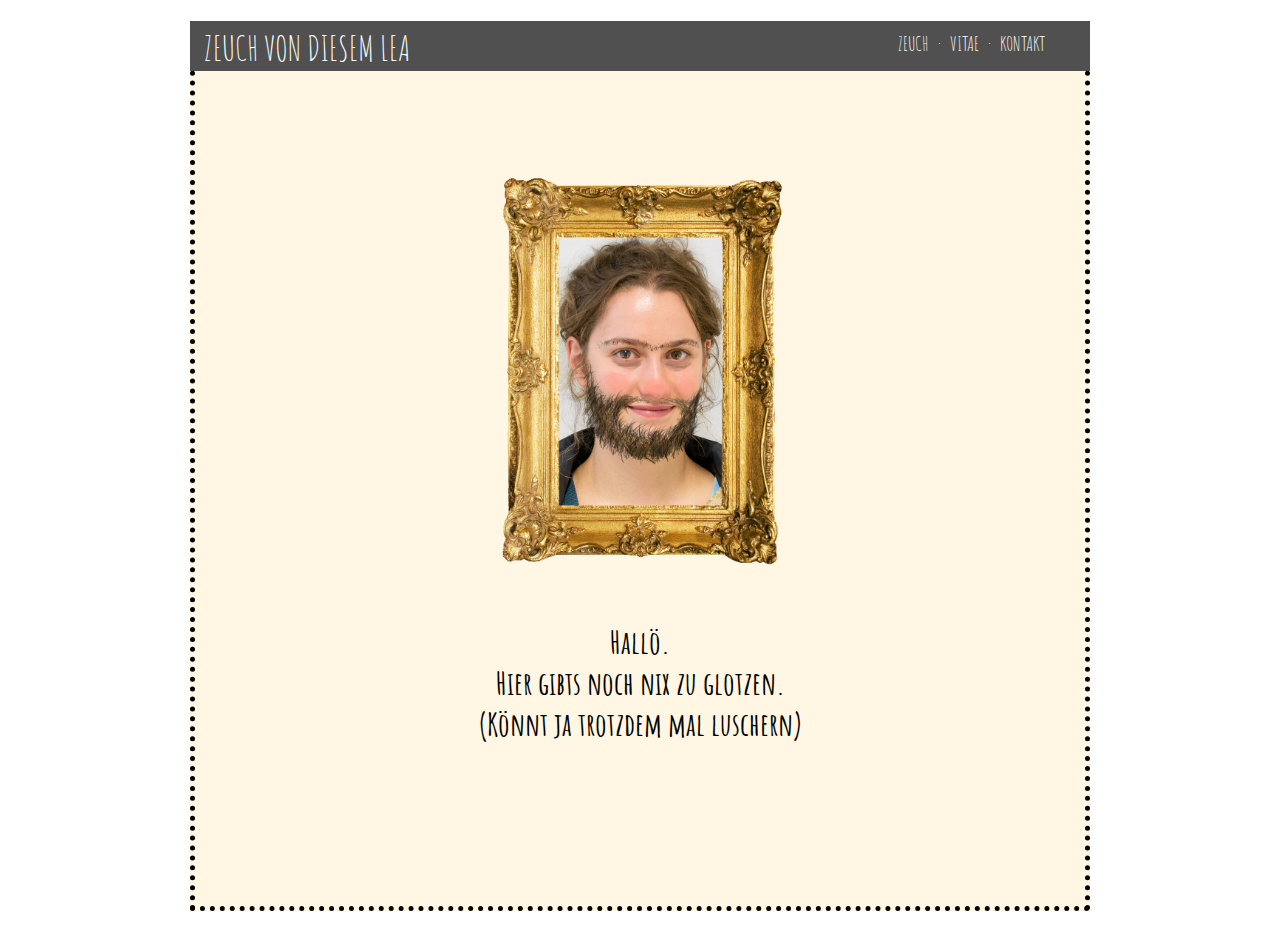
<file: index.html>
<!DOCTYPE html>
<html>
<head>
    <meta charset="utf-8">
<link rel="stylesheet" href="css/style.css" type="text/css">
<link href='https://fonts.googleapis.com/css?family=Amatic+SC' rel='stylesheet' type='text/css'>
</head>
<body>
 <div class="all">
   <div class="border"></div>

  <div class="header">

    <div class="nav">
      <a href="ZEUCH.html">ZEUCH</a> &nbsp; &middot; &nbsp;
      <a href="VITAE.html">VITAE</a> &nbsp; &middot; &nbsp;
      <a href="KONTAKT.html">KONTAKT</a>
    </div>

    <div class="name">
      <a href="ZEUCH VON DIESEM LEA">ZEUCH VON DIESEM LEA</a>
    </div>

  </div>

    <div class="content1">
    <img class="img1" src="img/rahmenmitbart.png" height="400px">
    </div>

    <div class="content2">
    <h1>Hallö.<br>Hier gibts noch nix zu glotzen.<br>(Könnt ja trotzdem mal luschern)
    </div>
 </div>
</body>
</html>
</file>
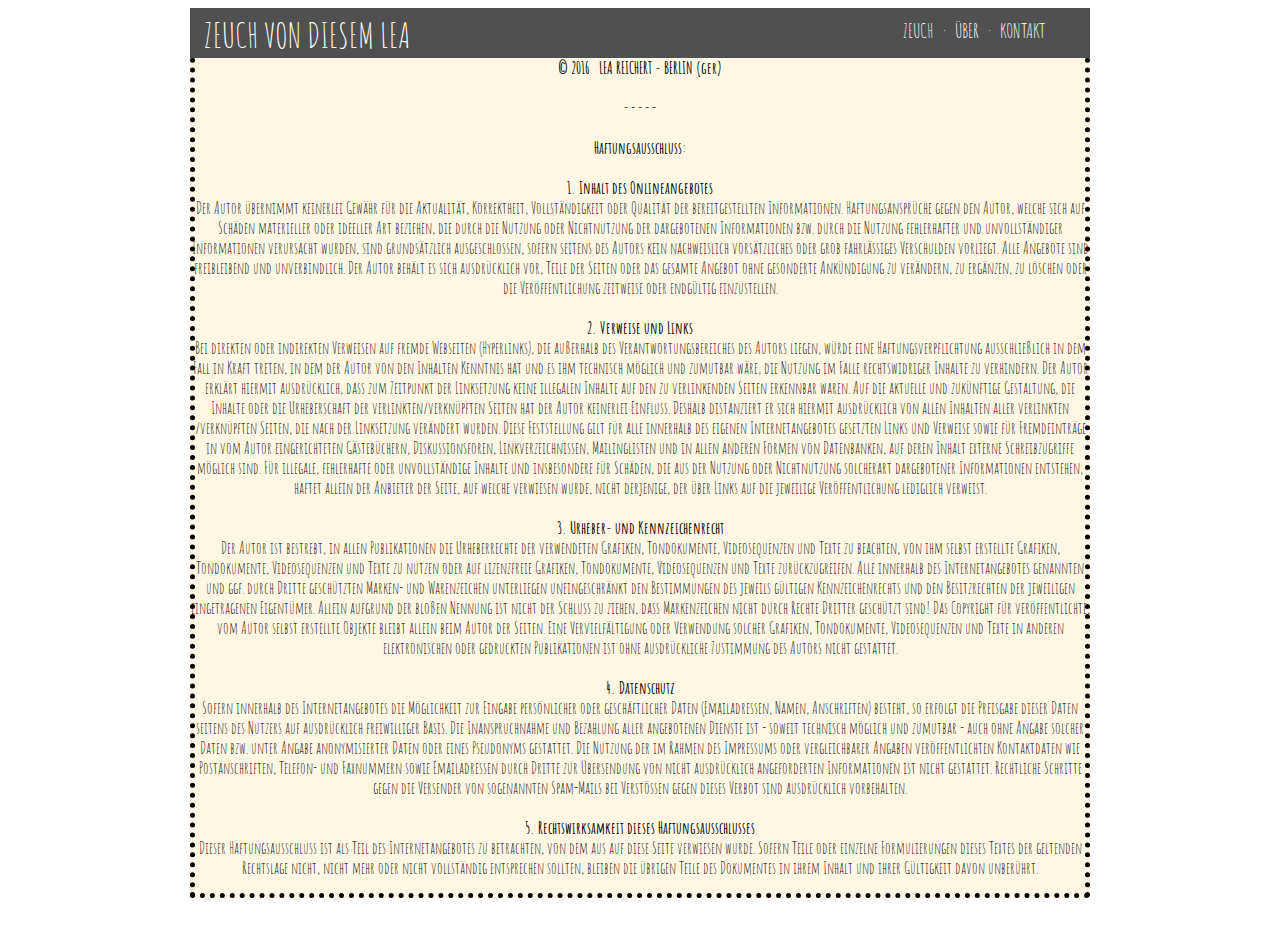
<file: impressum.html>
<!DOCTYPE html>
<html>
    <head>
        <title>LEAs ZEUCH - ZEUCH</title>
        <meta charset="utf-8">
        <meta name="copyright" content="Lea Reichert">
        <meta name="description" content="Hier finden Sie ganz viel Zeuch von diesem Lea...">
        <link rel="shortcut icon" href="favicon.ico" type="image/x-icon">
        <link rel="icon" href="favicon.ico" type="image/x-icon">
        <link rel="stylesheet" href="css/style.css" type="text/css">
        <link href='https://fonts.googleapis.com/css?family=Amatic+SC' rel='stylesheet' type='text/css'>
    </head>
    <body>
        <div class="all" id="all_impressum">
            <div class="border" id="border_impressum"></div>
            <div class="header">
                <div class="nav">
                    <a href="zeuch.html">ZEUCH</a> &nbsp; &middot; &nbsp;
                    <a href="ueber.html">ÜBER</a> &nbsp; &middot; &nbsp;
                    <a href="kontakt.html">KONTAKT</a>
                </div>
                <div class="name">
                    <a href="index.html">ZEUCH VON DIESEM LEA</a>
                </div>
            </div>
            <div class="content1" id="content1_impressum">
                <b>&copy; 2016 &nbsp; LEA REICHERT - BERLIN (ger)</b><br>
                <br>
                - - - - -<br>
                <br>
                <b>Haftungsausschluss:</b><br>
                <br>
                <b>1. Inhalt des Onlineangebotes</b><br>
                Der Autor übernimmt keinerlei Gewähr für die Aktualität, Korrektheit, Vollständigkeit oder Qualität der bereitgestellten Informationen. Haftungsansprüche gegen den Autor, welche sich auf Schäden materieller oder ideeller Art beziehen, die durch die Nutzung oder Nichtnutzung der dargebotenen Informationen bzw. durch die Nutzung fehlerhafter und unvollständiger Informationen verursacht wurden, sind grundsätzlich ausgeschlossen, sofern seitens des Autors kein nachweislich vorsätzliches oder grob fahrlässiges Verschulden vorliegt. Alle Angebote sind freibleibend und unverbindlich. Der Autor behält es sich ausdrücklich vor, Teile der Seiten oder das gesamte Angebot ohne gesonderte Ankündigung zu verändern, zu ergänzen, zu löschen oder die Veröffentlichung zeitweise oder endgültig einzustellen.<br>
                <br>
                <b>2. Verweise und Links</b><br>
                Bei direkten oder indirekten Verweisen auf fremde Webseiten (Hyperlinks), die außerhalb des Verantwortungsbereiches des Autors liegen, würde eine Haftungsverpflichtung ausschließlich in dem Fall in Kraft treten, in dem der Autor von den Inhalten Kenntnis hat und es ihm technisch möglich und zumutbar wäre, die Nutzung im Falle rechtswidriger Inhalte zu verhindern. Der Autor erklärt hiermit ausdrücklich, dass zum Zeitpunkt der Linksetzung keine illegalen Inhalte auf den zu verlinkenden Seiten erkennbar waren. Auf die aktuelle und zukünftige Gestaltung, die Inhalte oder die Urheberschaft der verlinkten/verknüpften Seiten hat der Autor keinerlei Einfluss. Deshalb distanziert er sich hiermit ausdrücklich von allen Inhalten aller verlinkten /verknüpften Seiten, die nach der Linksetzung verändert wurden. Diese Feststellung gilt für alle innerhalb des eigenen Internetangebotes gesetzten Links und Verweise sowie für Fremdeinträge in vom Autor eingerichteten Gästebüchern, Diskussionsforen, Linkverzeichnissen, Mailinglisten und in allen anderen Formen von Datenbanken, auf deren Inhalt externe Schreibzugriffe möglich sind. Für illegale, fehlerhafte oder unvollständige Inhalte und insbesondere für Schäden, die aus der Nutzung oder Nichtnutzung solcherart dargebotener Informationen entstehen, haftet allein der Anbieter der Seite, auf welche verwiesen wurde, nicht derjenige, der über Links auf die jeweilige Veröffentlichung lediglich verweist.<br>
                <br>
                <b>3. Urheber- und Kennzeichenrecht</b><br>
                Der Autor ist bestrebt, in allen Publikationen die Urheberrechte der verwendeten Grafiken, Tondokumente, Videosequenzen und Texte zu beachten, von ihm selbst erstellte Grafiken, Tondokumente, Videosequenzen und Texte zu nutzen oder auf lizenzfreie Grafiken, Tondokumente, Videosequenzen und Texte zurückzugreifen. Alle innerhalb des Internetangebotes genannten und ggf. durch Dritte geschützten Marken- und Warenzeichen unterliegen uneingeschränkt den Bestimmungen des jeweils gültigen Kennzeichenrechts und den Besitzrechten der jeweiligen eingetragenen Eigentümer. Allein aufgrund der bloßen Nennung ist nicht der Schluss zu ziehen, dass Markenzeichen nicht durch Rechte Dritter geschützt sind! Das Copyright für veröffentlichte, vom Autor selbst erstellte Objekte bleibt allein beim Autor der Seiten. Eine Vervielfältigung oder Verwendung solcher Grafiken, Tondokumente, Videosequenzen und Texte in anderen elektronischen oder gedruckten Publikationen ist ohne ausdrückliche Zustimmung des Autors nicht gestattet.<br>
                <br>
                <b>4. Datenschutz</b><br>
                Sofern innerhalb des Internetangebotes die Möglichkeit zur Eingabe persönlicher oder geschäftlicher Daten (Emailadressen, Namen, Anschriften) besteht, so erfolgt die Preisgabe dieser Daten seitens des Nutzers auf ausdrücklich freiwilliger Basis. Die Inanspruchnahme und Bezahlung aller angebotenen Dienste ist - soweit technisch möglich und zumutbar - auch ohne Angabe solcher Daten bzw. unter Angabe anonymisierter Daten oder eines Pseudonyms gestattet. Die Nutzung der im Rahmen des Impressums oder vergleichbarer Angaben veröffentlichten Kontaktdaten wie Postanschriften, Telefon- und Faxnummern sowie Emailadressen durch Dritte zur Übersendung von nicht ausdrücklich angeforderten Informationen ist nicht gestattet. Rechtliche Schritte gegen die Versender von sogenannten Spam-Mails bei Verstössen gegen dieses Verbot sind ausdrücklich vorbehalten.<br>
                <br>
                <b>5. Rechtswirksamkeit dieses Haftungsausschlusses</b><br>
                Dieser Haftungsausschluss ist als Teil des Internetangebotes zu betrachten, von dem aus auf diese Seite verwiesen wurde. Sofern Teile oder einzelne Formulierungen dieses Textes der geltenden Rechtslage nicht, nicht mehr oder nicht vollständig entsprechen sollten, bleiben die übrigen Teile des Dokumentes in ihrem Inhalt und ihrer Gültigkeit davon unberührt.
            </div>
            <div class="impressum">
                &copy; 2016 &nbsp; Lea Reichert &nbsp; - &nbsp; <font color="#e5acb6"><b>Impressum</b></font>
            </div>
        </div>
    </body>
</html>
</file>
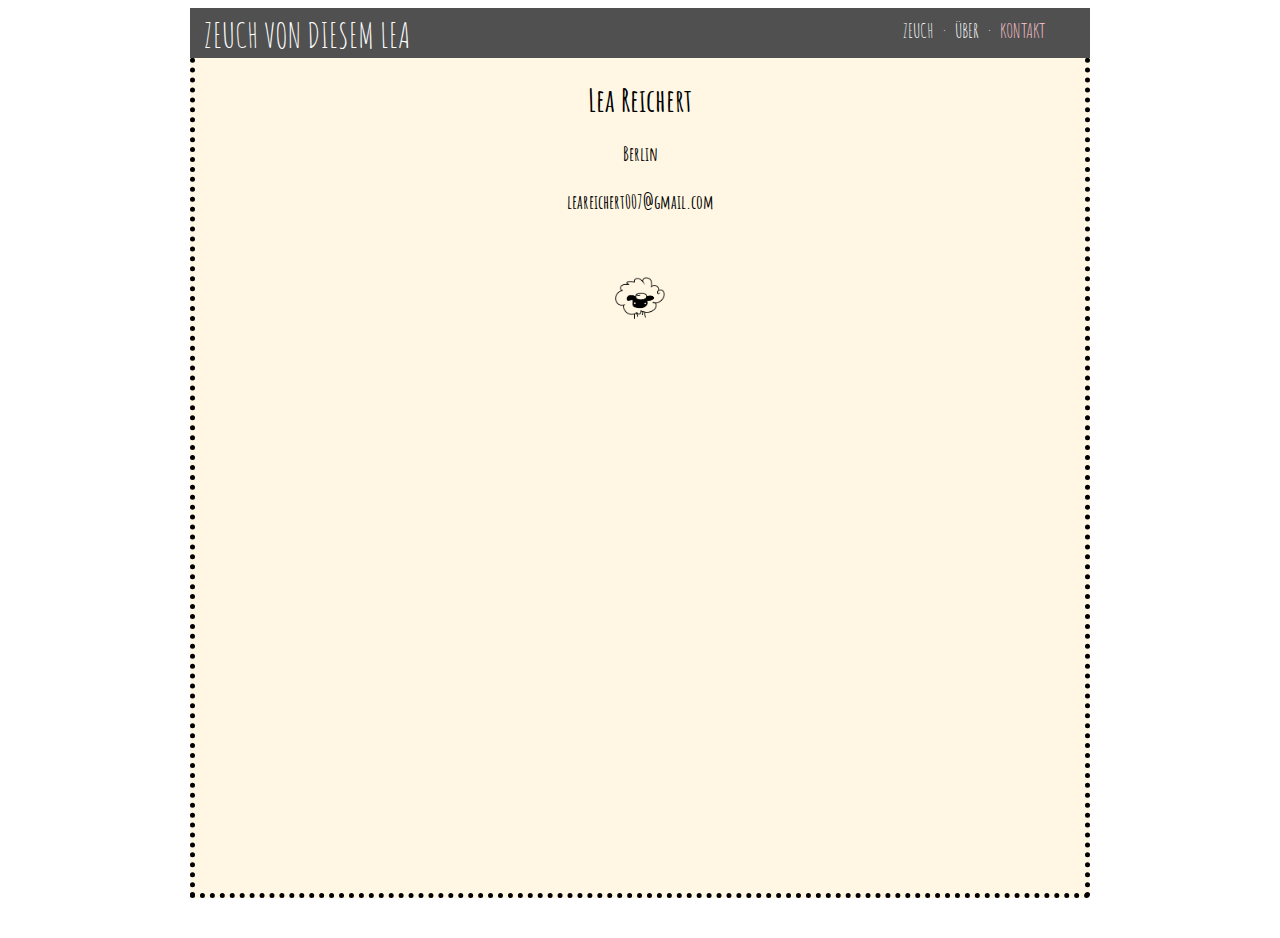
<file: kontakt.html>
<!DOCTYPE html>
<html>
    <head>
        <title>LEAs ZEUCH - KONTAKT</title>
        <meta charset="utf-8">
        <meta name="copyright" content="Lea Reichert">
        <meta name="description" content="Hier finden Sie ganz viel Zeuch von diesem Lea...">
        <link rel="shortcut icon" href="favicon.ico" type="image/x-icon">
        <link rel="icon" href="favicon.ico" type="image/x-icon">
        <link rel="stylesheet" href="css/style.css" type="text/css">
        <link href='https://fonts.googleapis.com/css?family=Amatic+SC' rel='stylesheet' type='text/css'>
    </head>
    <body>
        <div class="all" id="all_kontakt">
            <div class="border" id="border_kontakt"></div>
            <div class="header">
                <div class="nav">
                    <a href="zeuch.html">ZEUCH</a> &nbsp; &middot; &nbsp;
                    <a href="ueber.html">ÜBER</a> &nbsp; &middot; &nbsp;
                    <font color="#ffc6d0">KONTAKT</font>
                </div>
                <div class="name">
                    <a href="index.html">ZEUCH VON DIESEM LEA</a>
                </div>
            </div>
            <div class="content1" id="content1_kontakt">
                <h1><b>Lea Reichert</b></h1>
                <h3>Berlin<br><br>
                    leareichert007@gmail.com</h3> <br><br>
                <img src="img/kleinesschaf.png" height="50px">
            </div>
            <div class="impressum">
                &copy; 2016 &nbsp; Lea Reichert &nbsp; - &nbsp; <a href="impressum.html"><b>Impressum</b></a>
            </div>
        </div>
    </body>
</html>
</file>
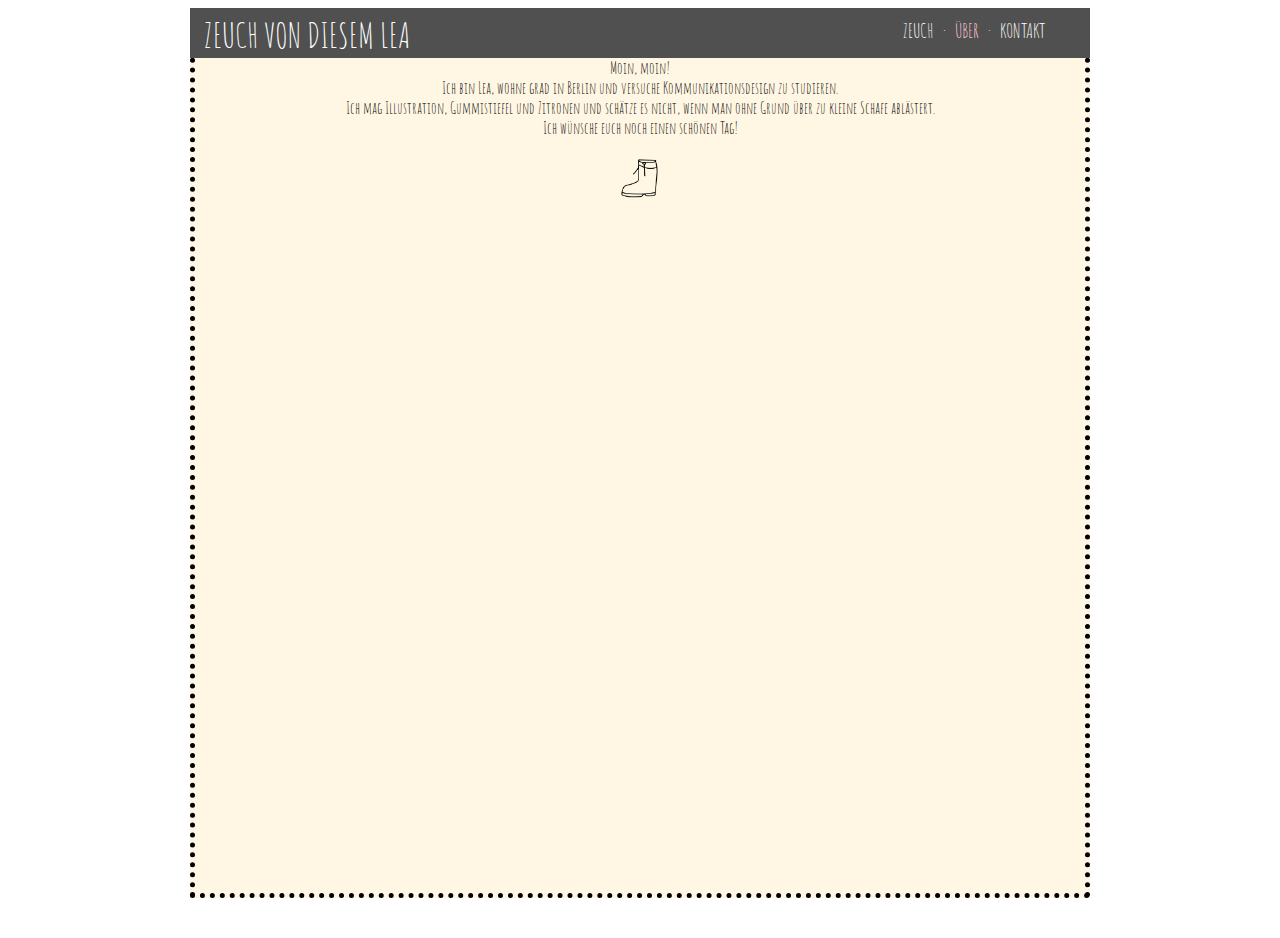
<file: ueber.html>
<!DOCTYPE html>
<html>
    <head>
        <title>LEAs ZEUCH - ÜBER</title>
        <meta charset="utf-8">
        <meta name="copyright" content="Lea Reichert">
        <meta name="description" content="Hier finden Sie ganz viel Zeuch von diesem Lea...">
        <link rel="shortcut icon" href="favicon.ico" type="image/x-icon">
        <link rel="icon" href="favicon.ico" type="image/x-icon">
        <link rel="stylesheet" href="css/style.css" type="text/css">
        <link href='https://fonts.googleapis.com/css?family=Amatic+SC' rel='stylesheet' type='text/css'>
    </head>
    <body>
        <div class="all" id="all_ueber">
            <div class="border" id="border_ueber"></div>
            <div class="header">
                <div class="nav">
                    <a href="zeuch.html">ZEUCH</a> &nbsp; &middot; &nbsp;
                    <font color="#ffc6d0">ÜBER</font> &nbsp; &middot; &nbsp;
                    <a href="kontakt.html">KONTAKT</a>
                </div>
                <div class="name">
                    <a href="index.html">ZEUCH VON DIESEM LEA</a>
                </div>
            </div>
            <div class="content1" id="content1_ueber">
            Moin, moin!<br>Ich bin Lea, wohne grad in Berlin und versuche Kommunikationsdesign zu studieren.<br> Ich mag Illustration, Gummistiefel und Zitronen und schätze es nicht, wenn man ohne Grund über zu kleine Schafe ablästert.<br>
            Ich wünsche euch noch einen schönen Tag! <br><br>
            <img src="img/gummistiefel.png" height="40px">
            </div>    
            <div class="impressum">
                &copy; 2016 &nbsp; Lea Reichert &nbsp; - &nbsp; <a href="impressum.html"><b>Impressum</b></a>
            </div>
        </div>
    </body>
</html>
</file>
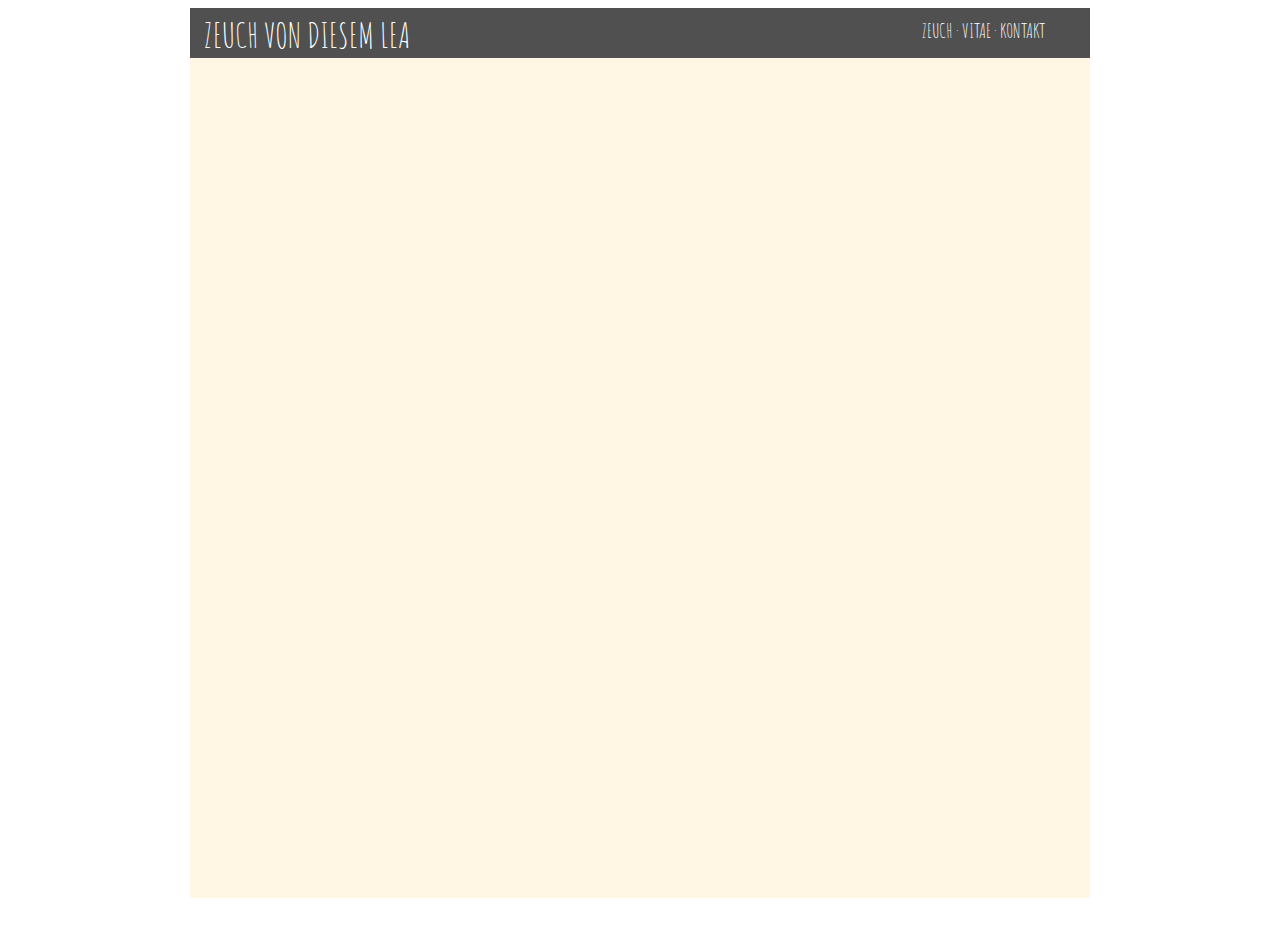
<file: VITAE.html>
<!DOCTYPE html>
<html>
<head>
    <meta charset="utf-8">
<link rel="stylesheet" href="css/style.css" type="text/css">
<link href='https://fonts.googleapis.com/css?family=Amatic+SC' rel='stylesheet' type='text/css'>
</head>
<body>
 <div class="all">

  <div class="header">

    <div class="nav">
      <a href="ZEUCH.html">ZEUCH</a> &middot;
      <a href="VITAE.html">VITAE</a> &middot;
      <a href="KONTAKT.html">KONTAKT</a>
    </div>

    <div class="name">
      <a href="ZEUCH VON DIESEM LEA">ZEUCH VON DIESEM LEA</a>
    </div>

  </div>
</file>
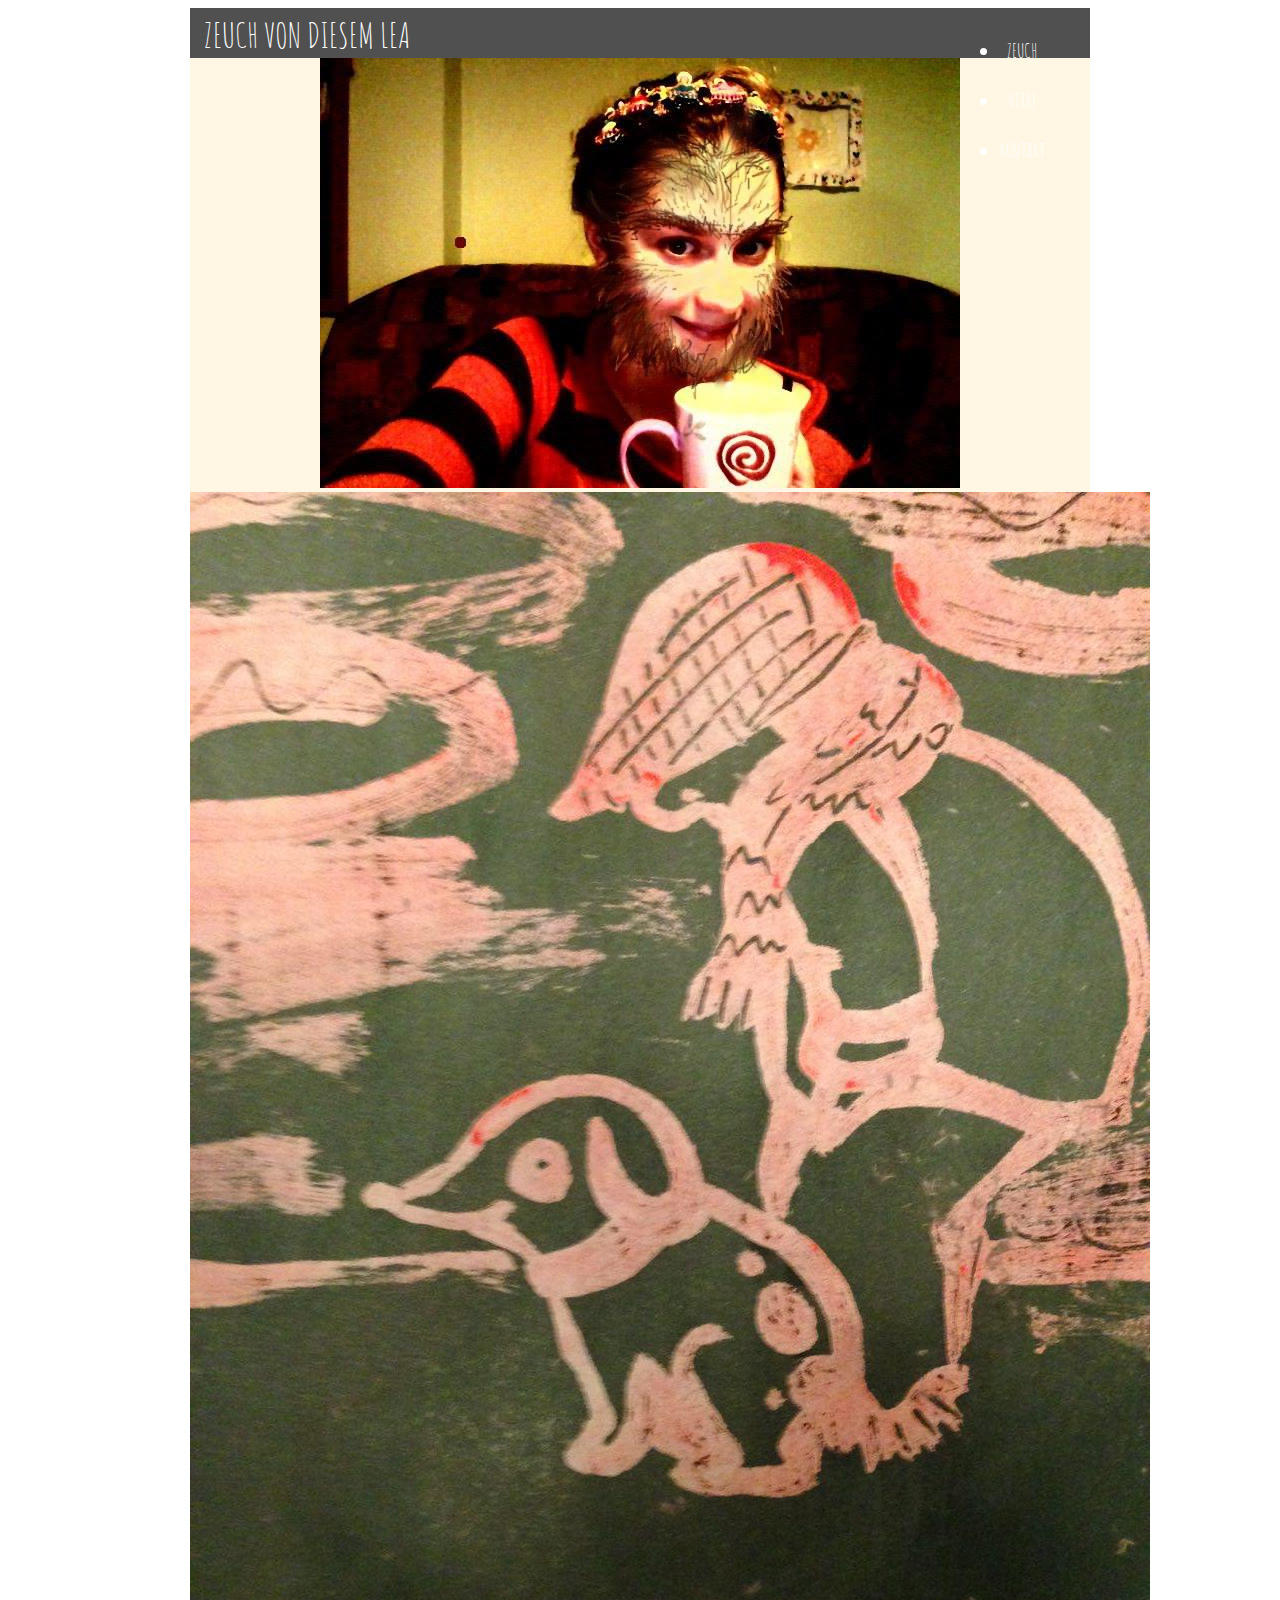
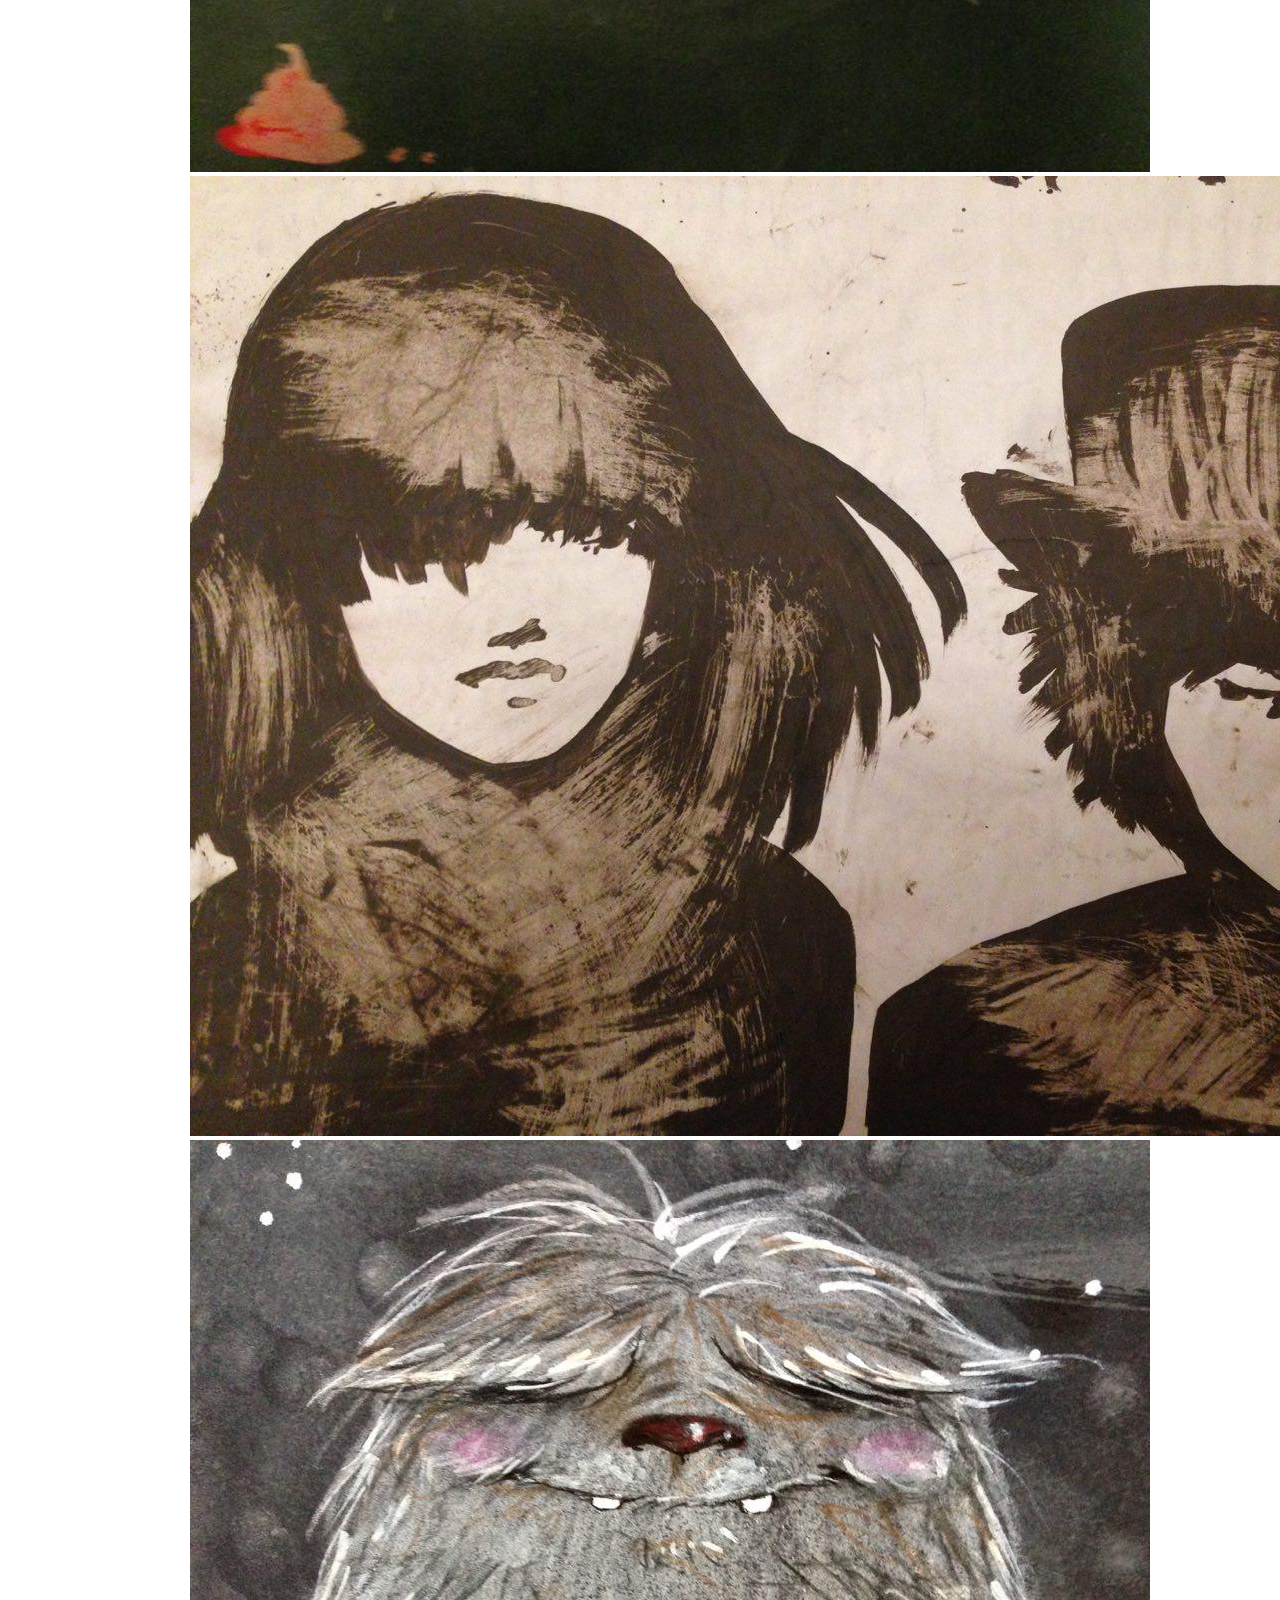
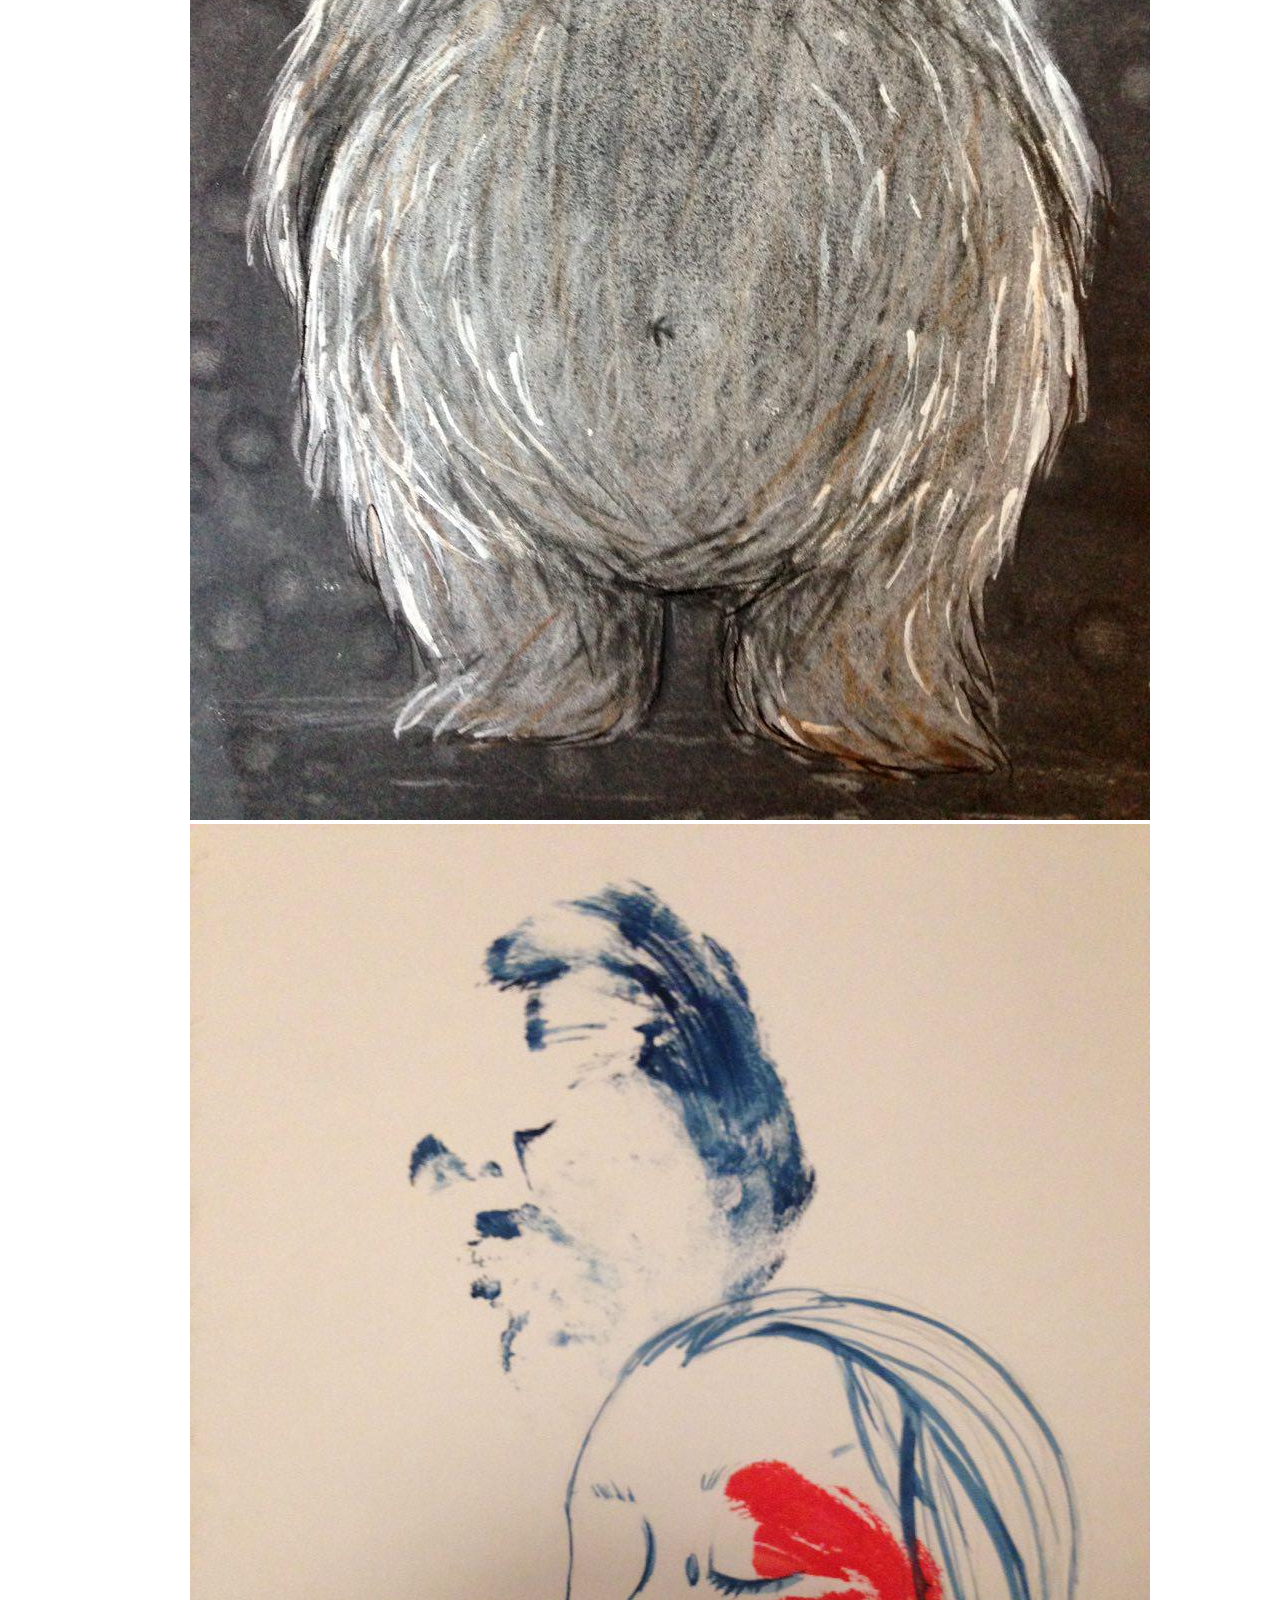
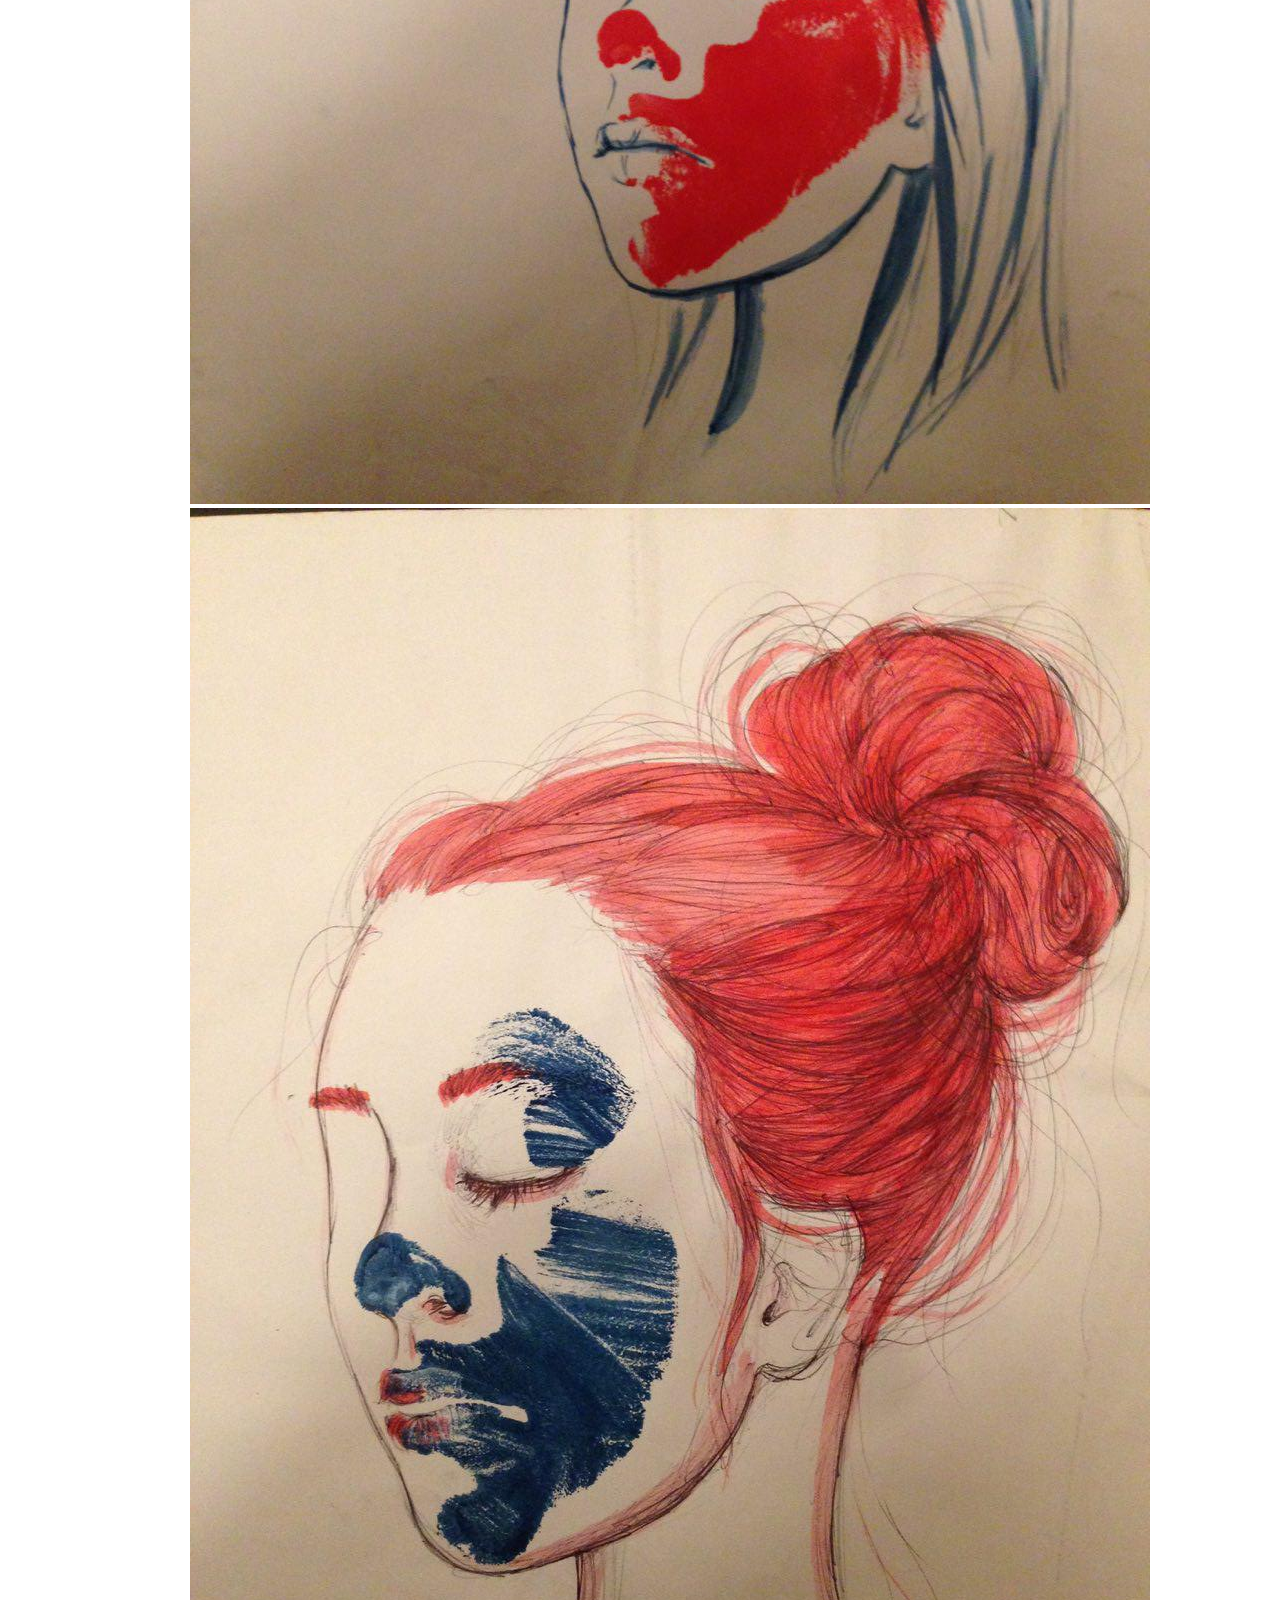
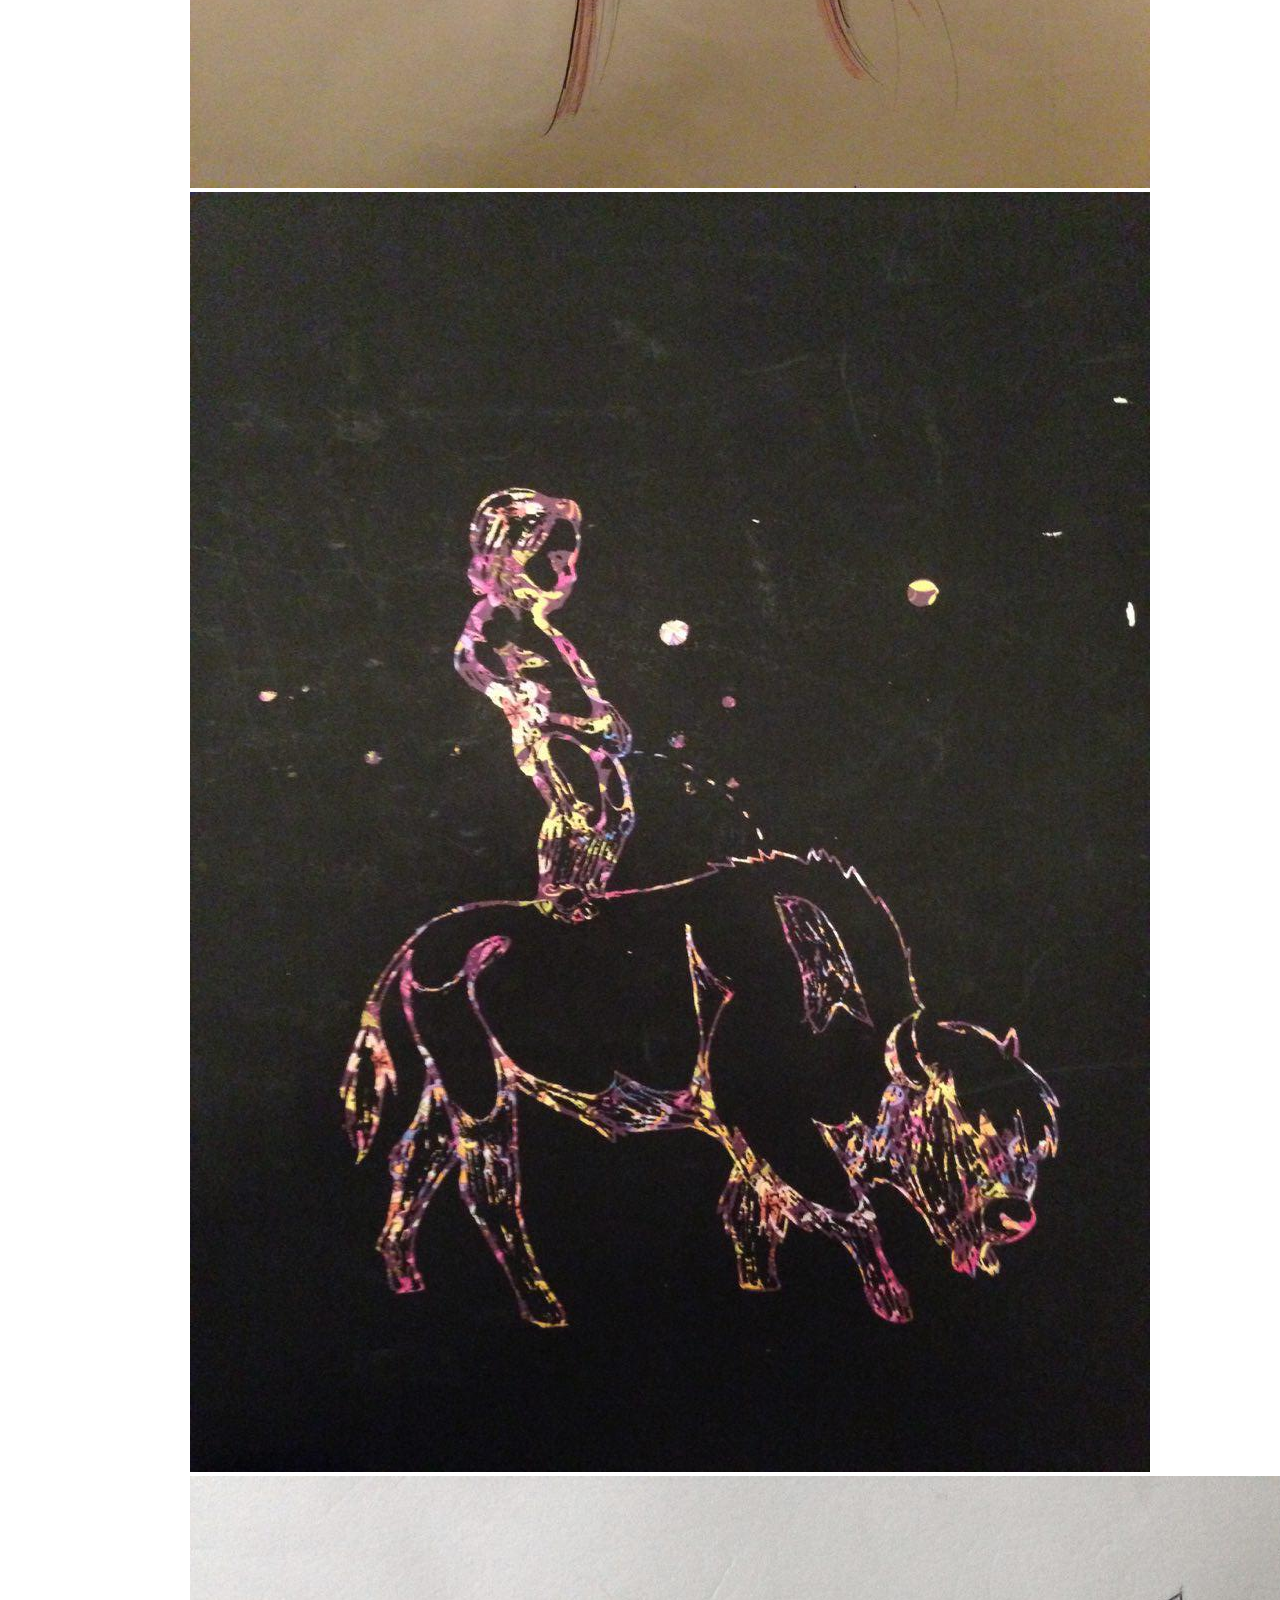
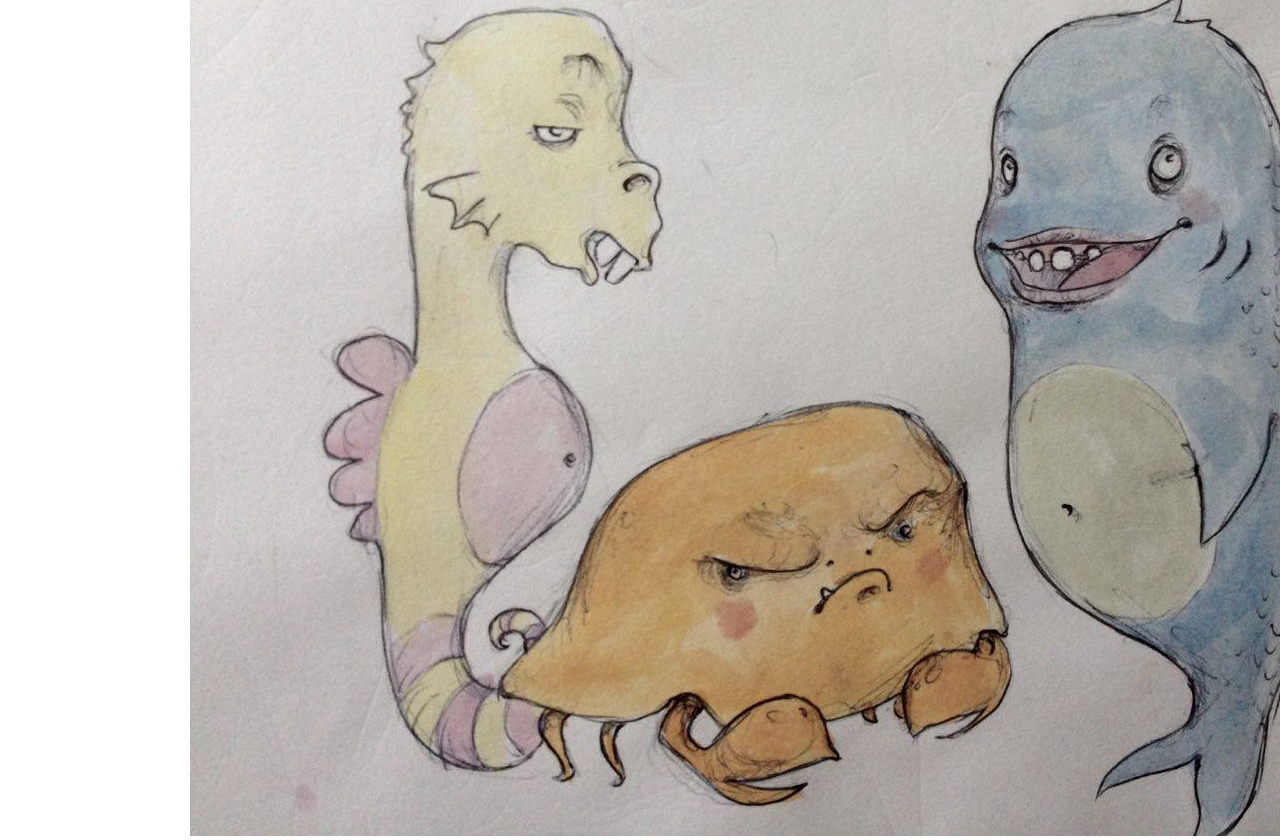
<file: ZEUCH.html>
<!DOCTYPE html>
<html>
<head>
    <meta charset="utf-8">
<link rel="stylesheet" href="css/style.css" type="text/css">
<link href='https://fonts.googleapis.com/css?family=Amatic+SC' rel='stylesheet' type='text/css'>
</head>
<body>
 <div class="all">

  <div class="header">

    <div class="nav">
      <ul>

      <li><a href="ZEUCH.html">ZEUCH</a></li> &middot;
      <li><a href="VITAE.html">VITAE</a></li> &middot;
      <li><a href="KONTAKT.html">KONTAKT</a></li>
      </ul>
    </div>

    <div class="name">
      <a href="index.html">ZEUCH VON DIESEM LEA</a>
    </div>

  </div>

  <div class="content">
    <img class="bild1" src="img/bäri.jpg">
    <img class="bild1" src="img/webseite-dasgeschäft.jpg">
    <img class="bild1" src="img/webseite-haareundhut.jpg">
    <img class="bild1" src="img/webseite-jeti.jpg">
    <img class="bild1" src="img/webseite-stempelkopp1.jpg">
    <img class="bild1" src="img/webseite-stempelkopp2.jpg">
    <img class="bild1" src="img/webseite-symbiose.jpg">
    <img class="bild1" src="img/webseite-wassertiere.jpg">

  </div>
</file>
<file: css/style.css>
.all {
  position: relative;
  margin: 0px auto;
  width: 900px;
  height: 890px;
  background-color: #fff7e3;
  text-align: center;
  font-family: 'Amatic SC', cursive;
  margin-bottom: 40px;
  }
.border  {
  position: absolute;
  width: 890px;
  height: 880px;
  border-style: dotted;
  border-width: 5px;
  z-index:2;
  }
.header {
  position: absolute;
  width: 900px;
  height: 50px;
  background-color: #505050;
  z-index:3;
  }
.nav  {
  float: right;
  color: white;
  list-style: none;
  font-family: 'Amatic SC', cursive;
  font-size: 20px;
  margin-top: 10px;
  margin-right: 45px;
  }
.nav a {
  text-decoration: none;
  color: white;
  }
.name {
  float: left;
  color: white;
  list-style: none;
  font-family: 'Amatic SC', cursive;
  font-size: 35px;
  margin-top: 4px;
  margin-left: 14px;
  }
.name a {
  text-decoration: none;
  color: white;
  }
.content1 {
  position: absolute;
  top: 50px;
  width: 900px;
  height: 750px;
  background-color: #fff7e3;
  }
.img1 {
  position: absolute;
  left: 305px;
  top: 100px;

  }
.content2 {
  position: relative;
  top: 600px;
  width: 900px;
  font-size: 0,5em;
  }
</file>
